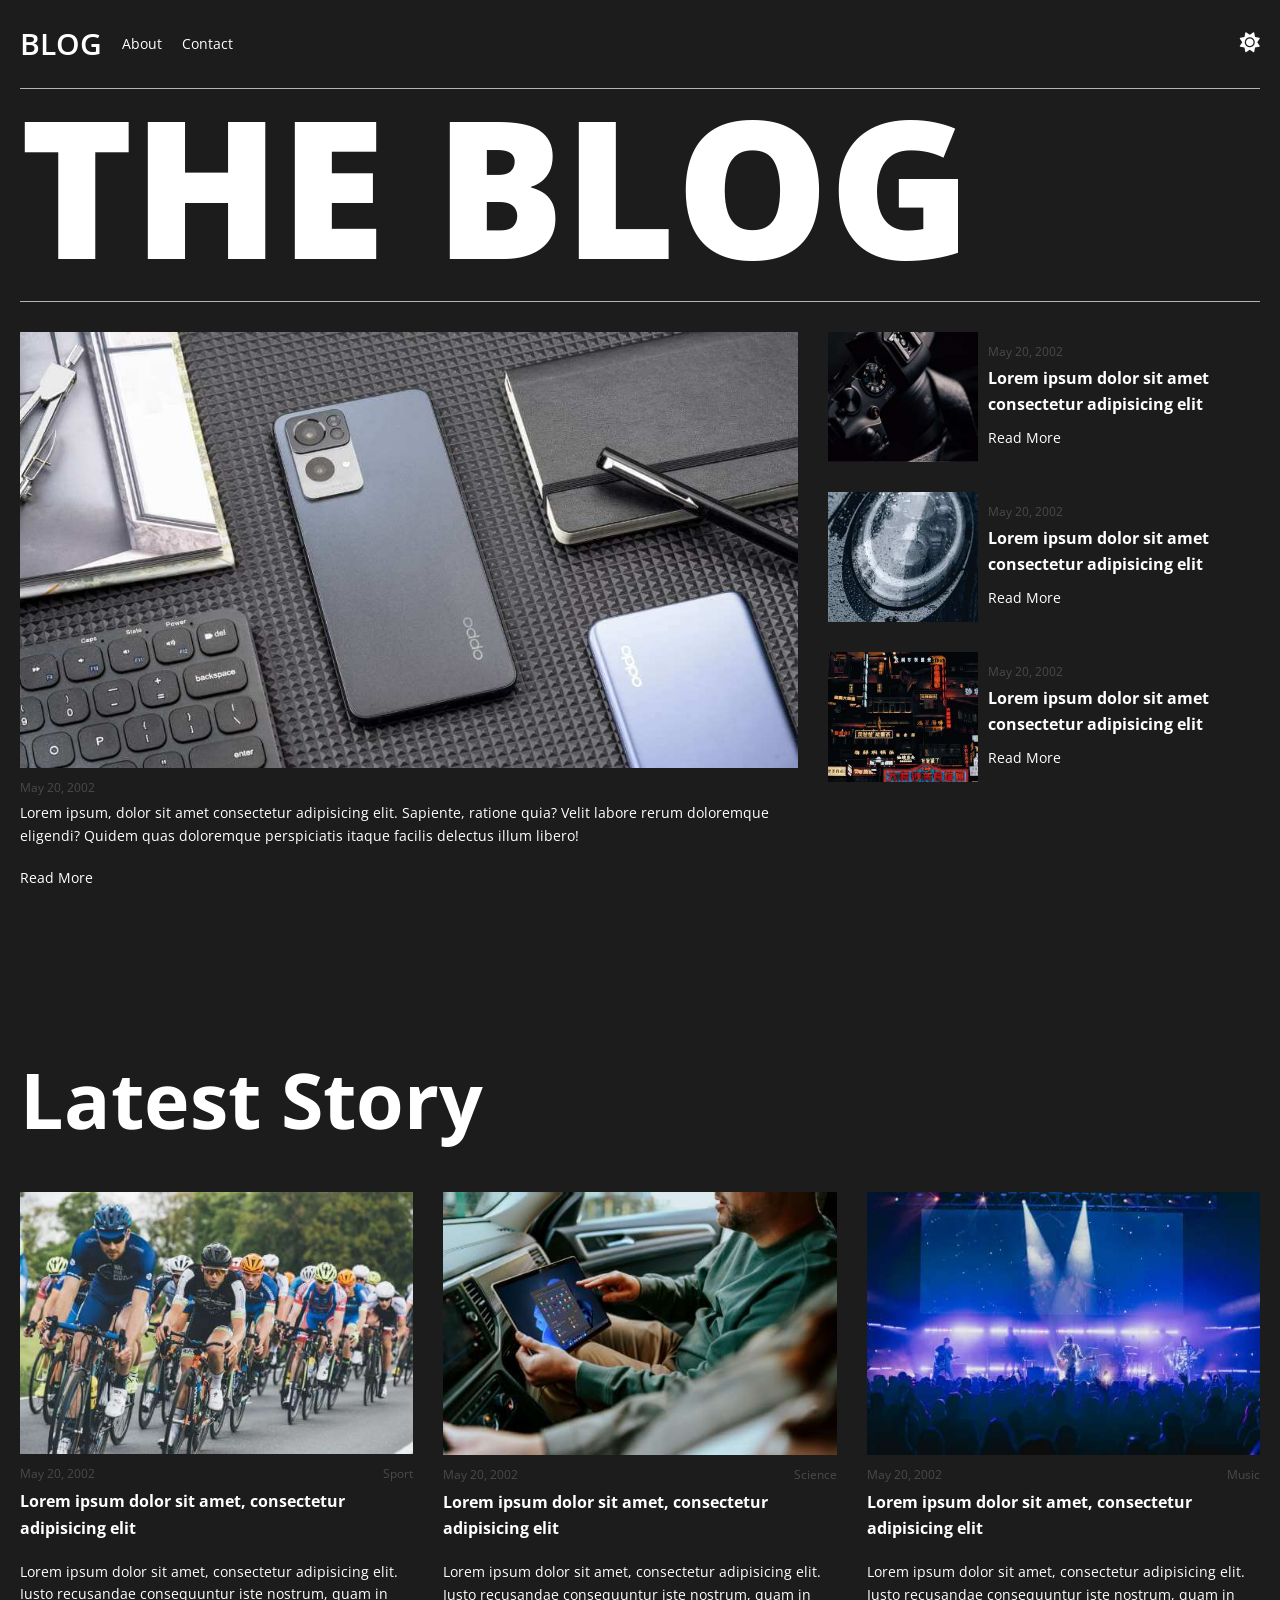
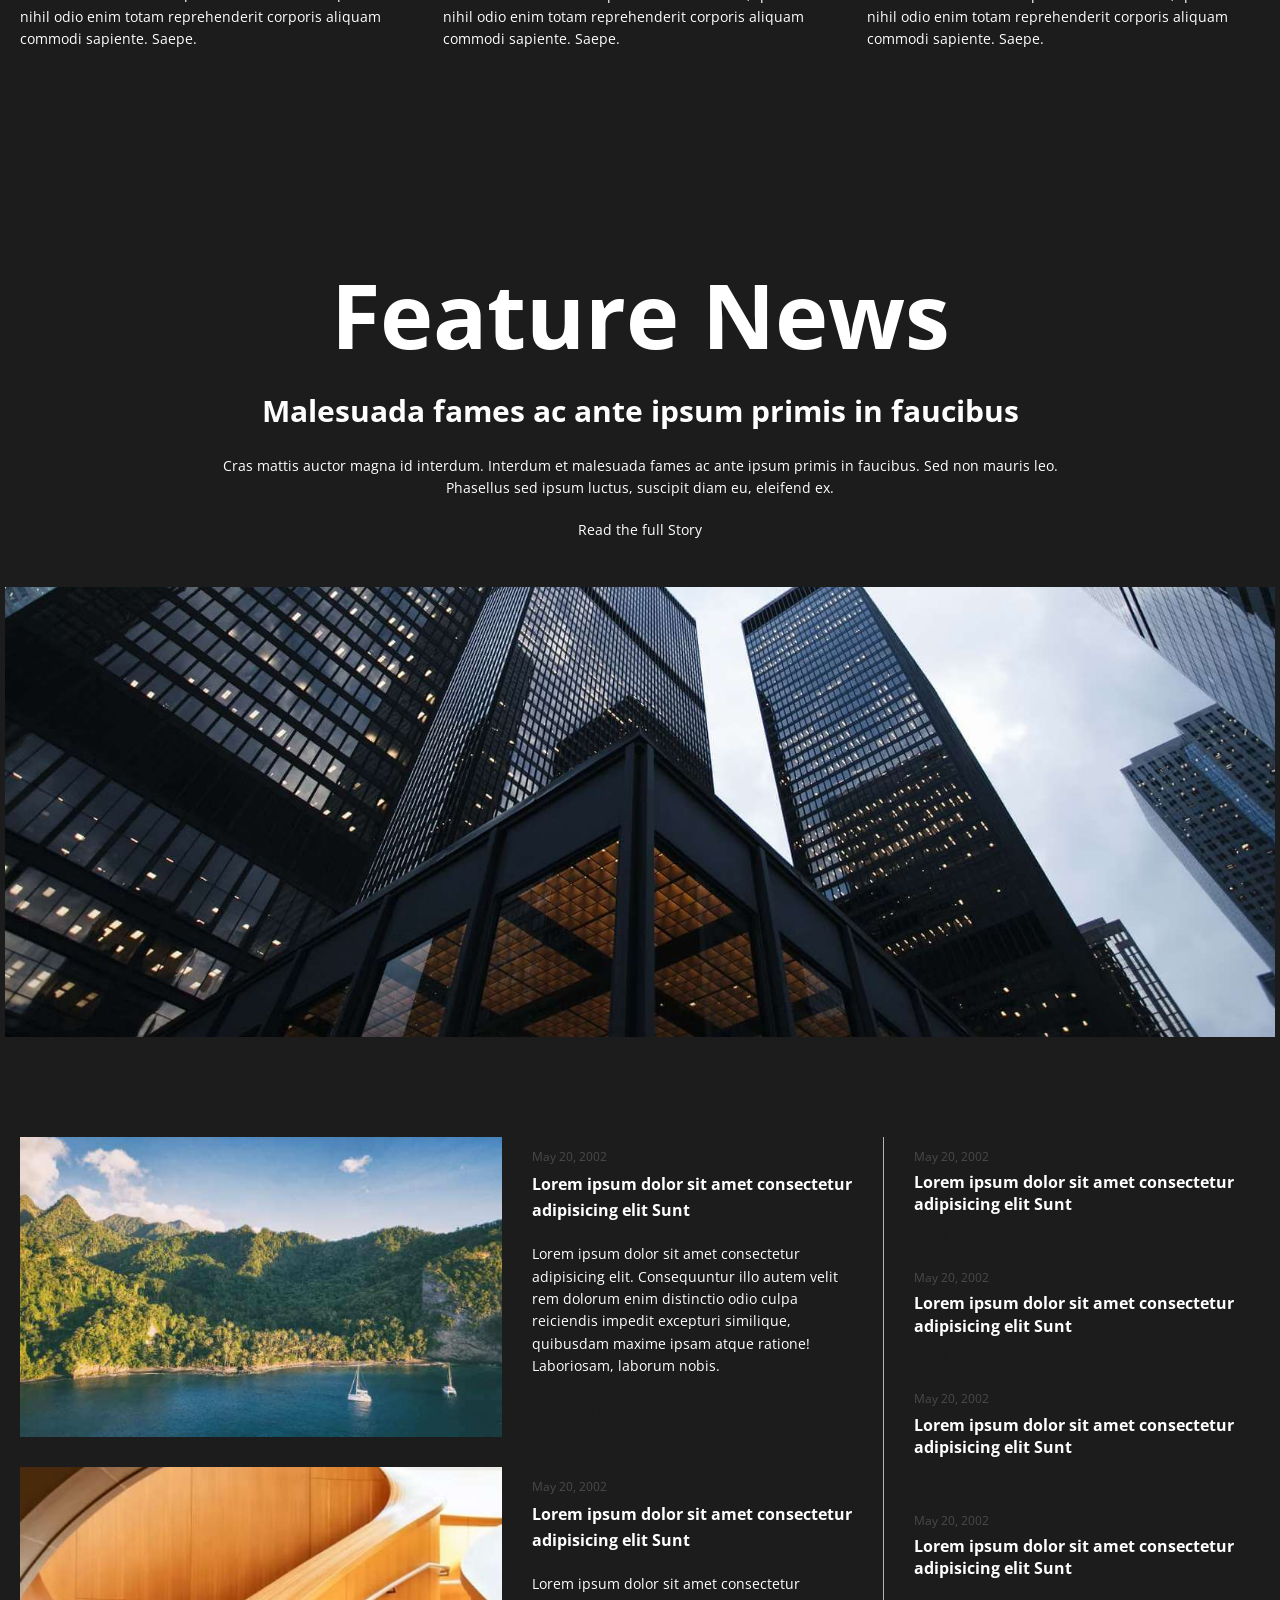
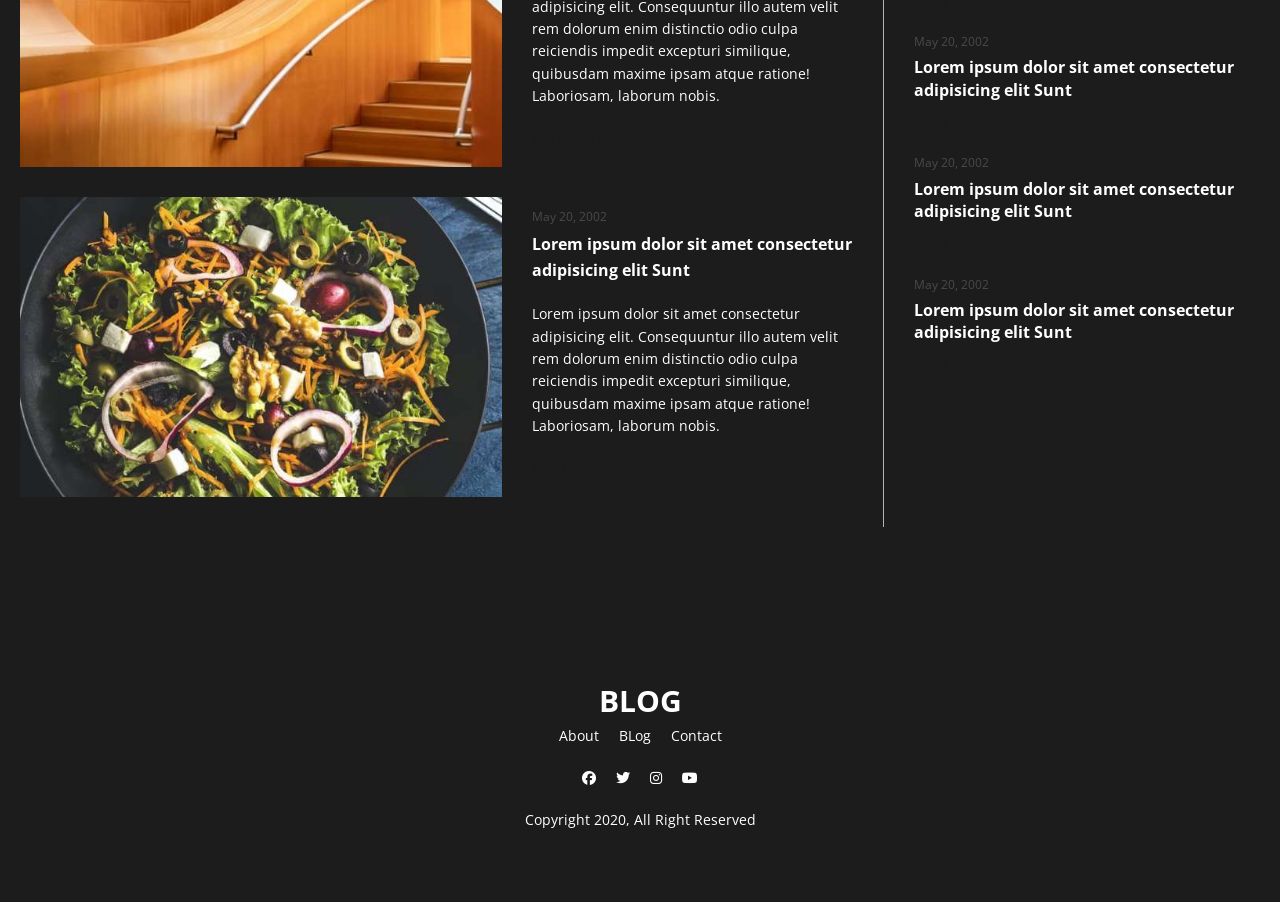
<file: _static/index.html>
<!DOCTYPE html>
<html lang="en">
  <head>
    <meta charset="UTF-8" />
    <meta http-equiv="X-UA-Compatible" content="IE=edge" />
    <meta name="viewport" content="width=device-width, initial-scale=1.0" />
    <title>Document</title>
    <link rel="stylesheet" href="./css/main.min.css" />
    <link
      rel="stylesheet"
      href="https://cdnjs.cloudflare.com/ajax/libs/font-awesome/6.1.1/css/all.min.css"
    />
  </head>
  <body class="dark">
    <header class="header bg--dark clr--light">
      <div class="container">
        <div class="wrapper flex justify--between align--center">
          <div class="header__menu flex align--end">
            <div class="branding mr--2">
              <a href="#">BLOG</a>
            </div>
            <nav class="header__nav">
              <ul>
                <li><a href="#">About</a></li>
                <li><a href="#">Contact</a></li>
              </ul>
            </nav>
          </div>

          <div class="header__switch">
            <button id="themeToggle"><i class="fas fa-sun"></i></button>
          </div>
        </div>
      </div>
    </header>

    <section class="banner bg--dark clr--light">
      <div class="container">
        <div class="banner__wrapper">
          <h1 class="banner__title">The Blog</h1>
          <div class="banner__article">
            <div class="banner__grid">
              <div class="banner__primary">
                <div class="card__banner__lg">
                  <img src="./images/banner_primary.jpg" alt="" />
                  <ul class="card__meta flex">
                    <li class="article__date">May 20, 2002</li>
                  </ul>
                  <p class="article__excerpt">
                    Lorem ipsum, dolor sit amet consectetur adipisicing elit.
                    Sapiente, ratione quia? Velit labore rerum doloremque
                    eligendi? Quidem quas doloremque perspiciatis itaque facilis
                    delectus illum libero!
                  </p>
                  <a href="# " class="article__more">Read More</a>
                </div>
              </div>
              <div class="banner__secondary">
                <div class="card__banner__sm">
                  <div class="flex">
                    <img src="./images/banner_sub1.jpg" alt="" />
                    <div class="wrapper">
                      <ul class="card__meta flex">
                        <li class="article__date">May 20, 2002</li>
                      </ul>
                      <h3>
                        Lorem ipsum dolor sit amet consectetur adipisicing elit
                      </h3>
                      <a href="#">Read More</a>
                    </div>
                  </div>
                </div>

                <div class="card__banner__sm">
                  <div class="flex">
                    <img src="./images/banner_sub2.jpg" alt="" />
                    <div class="wrapper">
                      <ul class="card__meta flex">
                        <li class="article__date">May 20, 2002</li>
                      </ul>
                      <h3>
                        Lorem ipsum dolor sit amet consectetur adipisicing elit
                      </h3>
                      <a href="#">Read More</a>
                    </div>
                  </div>
                </div>

                <div class="card__banner__sm">
                  <div class="flex">
                    <img src="./images/banner_sub3.jpg" alt="" />
                    <div class="wrapper">
                      <ul class="card__meta flex">
                        <li class="article__date">May 20, 2002</li>
                      </ul>
                      <h3>
                        Lorem ipsum dolor sit amet consectetur adipisicing elit
                      </h3>
                      <a href="#">Read More</a>
                    </div>
                  </div>
                </div>
              </div>
            </div>
          </div>
        </div>
      </div>
    </section>

    <section class="latest py--10">
      <div class="container">
        <h2>Latest Story</h2>
        <div class="latest__grid">
          <div class="card__single__col">
            <figure class="img__wrapper">
              <img src="./images/latest_1.jpg" alt="" />
            </figure>
            <ul class="card__meta flex">
              <li class="article__date">May 20, 2002</li>
              <li class="article__category">Sport</li>
            </ul>
            <h3>Lorem ipsum dolor sit amet, consectetur adipisicing elit</h3>
            <p>
              Lorem ipsum dolor sit amet, consectetur adipisicing elit. Iusto
              recusandae consequuntur iste nostrum, quam in nihil odio enim
              totam reprehenderit corporis aliquam commodi sapiente. Saepe.
            </p>
            <a href="#">Read More</a>
          </div>

          <div class="card__single__col">
            <figure class="img__wrapper">
              <img src="./images/latest_2.jpg" alt="" />
            </figure>
            <ul class="card__meta flex">
              <li class="article__date">May 20, 2002</li>
              <li class="article__category">Science</li>
            </ul>
            <h3>Lorem ipsum dolor sit amet, consectetur adipisicing elit</h3>
            <p>
              Lorem ipsum dolor sit amet, consectetur adipisicing elit. Iusto
              recusandae consequuntur iste nostrum, quam in nihil odio enim
              totam reprehenderit corporis aliquam commodi sapiente. Saepe.
            </p>
            <a href="#">Read More</a>
          </div>

          <div class="card__single__col">
            <figure class="img__wrapper">
              <img src="./images/latest_3.jpg" alt="" />
            </figure>
            <ul class="card__meta flex">
              <li class="article__date">May 20, 2002</li>
              <li class="article__category">Music</li>
            </ul>
            <h3>Lorem ipsum dolor sit amet, consectetur adipisicing elit</h3>
            <p>
              Lorem ipsum dolor sit amet, consectetur adipisicing elit. Iusto
              recusandae consequuntur iste nostrum, quam in nihil odio enim
              totam reprehenderit corporis aliquam commodi sapiente. Saepe.
            </p>
            <a href="#">Read More</a>
          </div>
        </div>
      </div>
    </section>

    <section class="feature bg--dark clr--light py--5 text--center">
      <div class="container">
        <h2>Feature News</h2>
        <div class="feature__wrapper">
          <h3>Malesuada fames ac ante ipsum primis in faucibus</h3>
          <p>
            Cras mattis auctor magna id interdum. Interdum et malesuada fames ac
            ante ipsum primis in faucibus. Sed non mauris leo. Phasellus sed
            ipsum luctus, suscipit diam eu, eleifend ex.
          </p>
          <a href="#">Read the full Story</a>
        </div>

        <div class="feature__img">
          <img src="./images/feature.jpg" alt="" />
        </div>
      </div>
    </section>

    <section class="other py--10">
      <div class="container">
        <div class="other__grid">
          <div class="other__main">
            <div class="card__two__col">
              <figure>
                <img src="./images/other_1.jpg" alt="" />
              </figure>

              <div class="other__content">
                <ul class="card__meta flex">
                  <li class="article__date">May 20, 2002</li>
                </ul>
                <h3>
                  Lorem ipsum dolor sit amet consectetur adipisicing elit Sunt
                </h3>
                <p>
                  Lorem ipsum dolor sit amet consectetur adipisicing elit.
                  Consequuntur illo autem velit rem dolorum enim distinctio odio
                  culpa reiciendis impedit excepturi similique, quibusdam maxime
                  ipsam atque ratione! Laboriosam, laborum nobis.
                </p>
                <a href="#">Read more</a>
              </div>
            </div>

            <div class="card__two__col">
              <figure>
                <img src="./images/other_2.jpg" alt="" />
              </figure>

              <div class="other__content">
                <ul class="card__meta flex">
                  <li class="article__date">May 20, 2002</li>
                </ul>
                <h3>
                  Lorem ipsum dolor sit amet consectetur adipisicing elit Sunt
                </h3>
                <p>
                  Lorem ipsum dolor sit amet consectetur adipisicing elit.
                  Consequuntur illo autem velit rem dolorum enim distinctio odio
                  culpa reiciendis impedit excepturi similique, quibusdam maxime
                  ipsam atque ratione! Laboriosam, laborum nobis.
                </p>
                <a href="#">Read more</a>
              </div>
            </div>

            <div class="card__two__col">
              <figure>
                <img src="./images/other_3.jpg" alt="" />
              </figure>

              <div class="other__content">
                <ul class="card__meta flex">
                  <li class="article__date">May 20, 2002</li>
                </ul>
                <h3>
                  Lorem ipsum dolor sit amet consectetur adipisicing elit Sunt
                </h3>
                <p>
                  Lorem ipsum dolor sit amet consectetur adipisicing elit.
                  Consequuntur illo autem velit rem dolorum enim distinctio odio
                  culpa reiciendis impedit excepturi similique, quibusdam maxime
                  ipsam atque ratione! Laboriosam, laborum nobis.
                </p>
                <a href="#">Read more</a>
              </div>
            </div>
          </div>
          <div class="other__side">
            <div class="card__sidebar">
              <ul class="card__meta flex">
                <li class="article__date">May 20, 2002</li>
              </ul>
              <h3>
                Lorem ipsum dolor sit amet consectetur adipisicing elit Sunt
              </h3>
              <a href="#">Read more</a>
            </div>

            <div class="card__sidebar">
              <ul class="card__meta flex">
                <li class="article__date">May 20, 2002</li>
              </ul>
              <h3>
                Lorem ipsum dolor sit amet consectetur adipisicing elit Sunt
              </h3>
              <a href="#">Read more</a>
            </div>

            <div class="card__sidebar">
              <ul class="card__meta flex">
                <li class="article__date">May 20, 2002</li>
              </ul>
              <h3>
                Lorem ipsum dolor sit amet consectetur adipisicing elit Sunt
              </h3>
              <a href="#">Read more</a>
            </div>

            <div class="card__sidebar">
              <ul class="card__meta flex">
                <li class="article__date">May 20, 2002</li>
              </ul>
              <h3>
                Lorem ipsum dolor sit amet consectetur adipisicing elit Sunt
              </h3>
              <a href="#">Read more</a>
            </div>

            <div class="card__sidebar">
              <ul class="card__meta flex">
                <li class="article__date">May 20, 2002</li>
              </ul>
              <h3>
                Lorem ipsum dolor sit amet consectetur adipisicing elit Sunt
              </h3>
              <a href="#">Read more</a>
            </div>

            <div class="card__sidebar">
              <ul class="card__meta flex">
                <li class="article__date">May 20, 2002</li>
              </ul>
              <h3>
                Lorem ipsum dolor sit amet consectetur adipisicing elit Sunt
              </h3>
              <a href="#">Read more</a>
            </div>

            <div class="card__sidebar">
              <ul class="card__meta flex">
                <li class="article__date">May 20, 2002</li>
              </ul>
              <h3>
                Lorem ipsum dolor sit amet consectetur adipisicing elit Sunt
              </h3>
              <a href="#">Read more</a>
            </div>
          </div>
        </div>
      </div>
    </section>

    <footer class="footer bg--dark clr--light py--5">
      <div class="footer__wrapper text--center">
        <a href="#" class="footer__logo">BLOG</a>
        <nav class="footer__nav">
          <ul>
            <li><a href="#">About</a></li>
            <li><a href="#">BLog</a></li>
            <li><a href="#">Contact</a></li>
          </ul>
        </nav>

        <ul class="footer__socialmedia flex justify--between">
          <li class="mr--2">
            <a href="#"><i class="fab fa-facebook"></i></a>
          </li>
          <li class="mr--2">
            <a href="#"><i class="fab fa-twitter"></i></a>
          </li>
          <li class="mr--2">
            <a href="#"><i class="fab fa-instagram"></i></a>
          </li>
          <li class="mr--2">
            <a href="#"><i class="fab fa-youtube"></i></a>
          </li>
        </ul>

        <p>Copyright 2020, All Right Reserved</p>
      </div>
    </footer>
    <script src="./js/script.js"></script>
  </body>
</html>
</file>
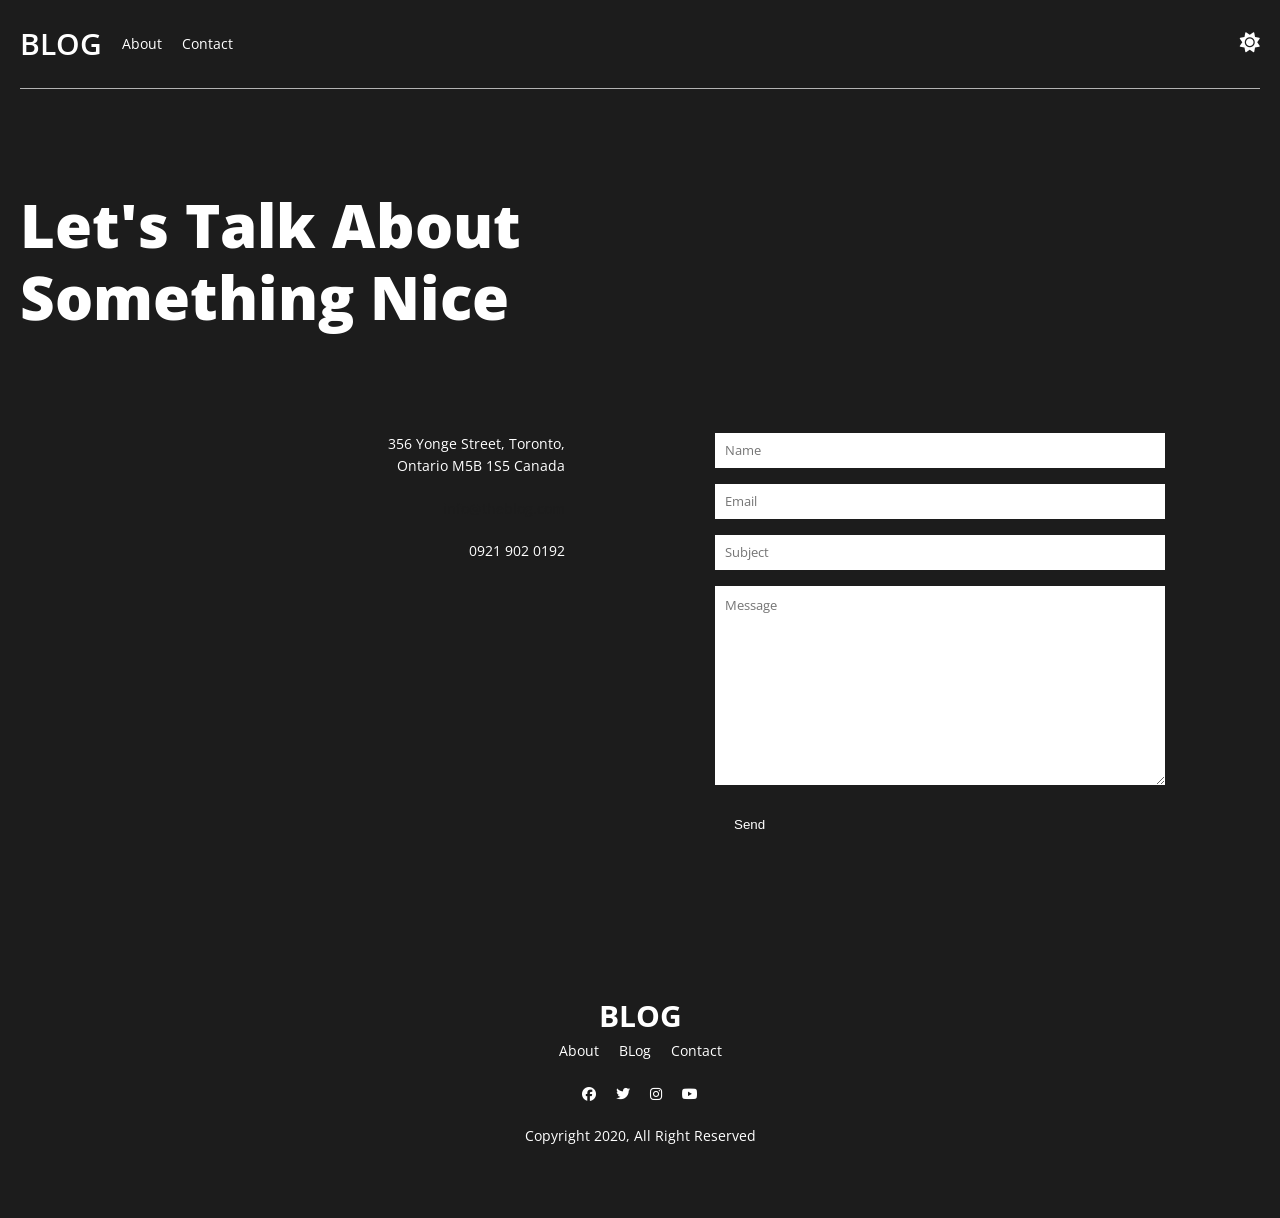
<file: _static/contact.html>
<!DOCTYPE html>
<html lang="en">
  <head>
    <meta charset="UTF-8" />
    <meta http-equiv="X-UA-Compatible" content="IE=edge" />
    <meta name="viewport" content="width=device-width, initial-scale=1.0" />
    <title>Document</title>
    <link rel="stylesheet" href="./css/main.min.css" />
    <link
      rel="stylesheet"
      href="https://cdnjs.cloudflare.com/ajax/libs/font-awesome/6.1.1/css/all.min.css"
    />
  </head>
  <body class="dark">
    <header class="header bg--dark clr--light">
      <div class="container">
        <div class="wrapper flex justify--between align--center">
          <div class="header__menu flex align--end">
            <div class="branding mr--2">
              <a href="#">BLOG</a>
            </div>
            <nav class="header__nav">
              <ul>
                <li><a href="#">About</a></li>
                <li><a href="#">Contact</a></li>
              </ul>
            </nav>
          </div>

          <div class="header__switch">
            <button id="themeToggle"><i class="fas fa-sun"></i></button>
          </div>
        </div>
      </div>
    </header>
    <div class="page bg--dark clr--light">
      <div class="container">
        <div class="page__body py--10">
          <h2 class="page__header">
            Let's Talk About <br />
            Something Nice
          </h2>
          <div class="contact__wrapper">
            <div class="contact__info">
              <p>
                356 Yonge Street, Toronto,<br />
                Ontario M5B 1S5 Canada
              </p>
              <p><a href="#">info@theblog.com</a></p>
              <p>0921 902 0192</p>
            </div>

            <div class="contact__form">
              <form action="">
                <input type="text" placeholder="Name" />
                <input type="text" placeholder="Email" />
                <input type="text" placeholder="Subject" />
                <textarea placeholder="Message"></textarea>
                <button>Send</button>
              </form>
            </div>
          </div>
        </div>
      </div>
    </div>

    <footer class="footer bg--dark clr--light py--5">
      <div class="footer__wrapper text--center">
        <a href="#" class="footer__logo">BLOG</a>
        <nav class="footer__nav">
          <ul>
            <li><a href="#">About</a></li>
            <li><a href="#">BLog</a></li>
            <li><a href="#">Contact</a></li>
          </ul>
        </nav>

        <ul class="footer__socialmedia flex justify--between">
          <li class="mr--2">
            <a href="#"><i class="fab fa-facebook"></i></a>
          </li>
          <li class="mr--2">
            <a href="#"><i class="fab fa-twitter"></i></a>
          </li>
          <li class="mr--2">
            <a href="#"><i class="fab fa-instagram"></i></a>
          </li>
          <li class="mr--2">
            <a href="#"><i class="fab fa-youtube"></i></a>
          </li>
        </ul>

        <p>Copyright 2020, All Right Reserved</p>
      </div>
    </footer>
    <script src="./js/script.js"></script>
  </body>
</html>
</file>
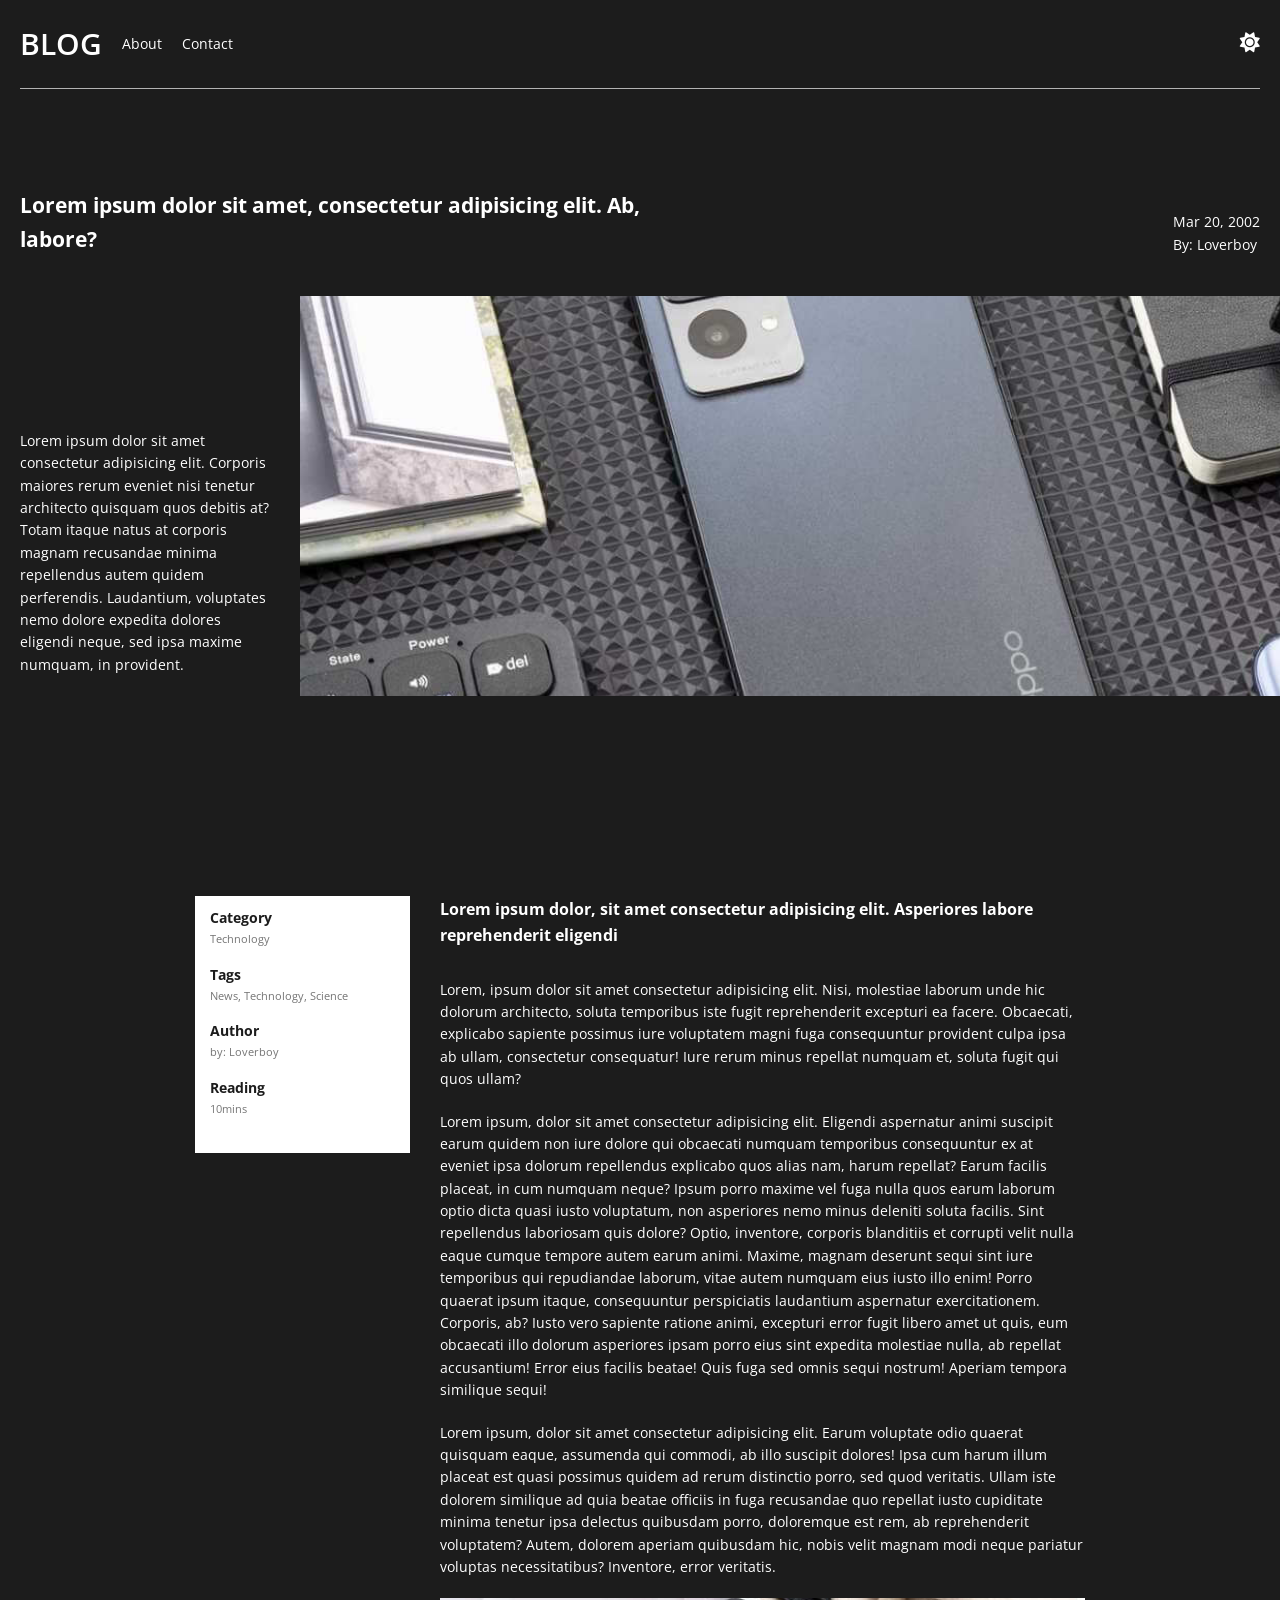
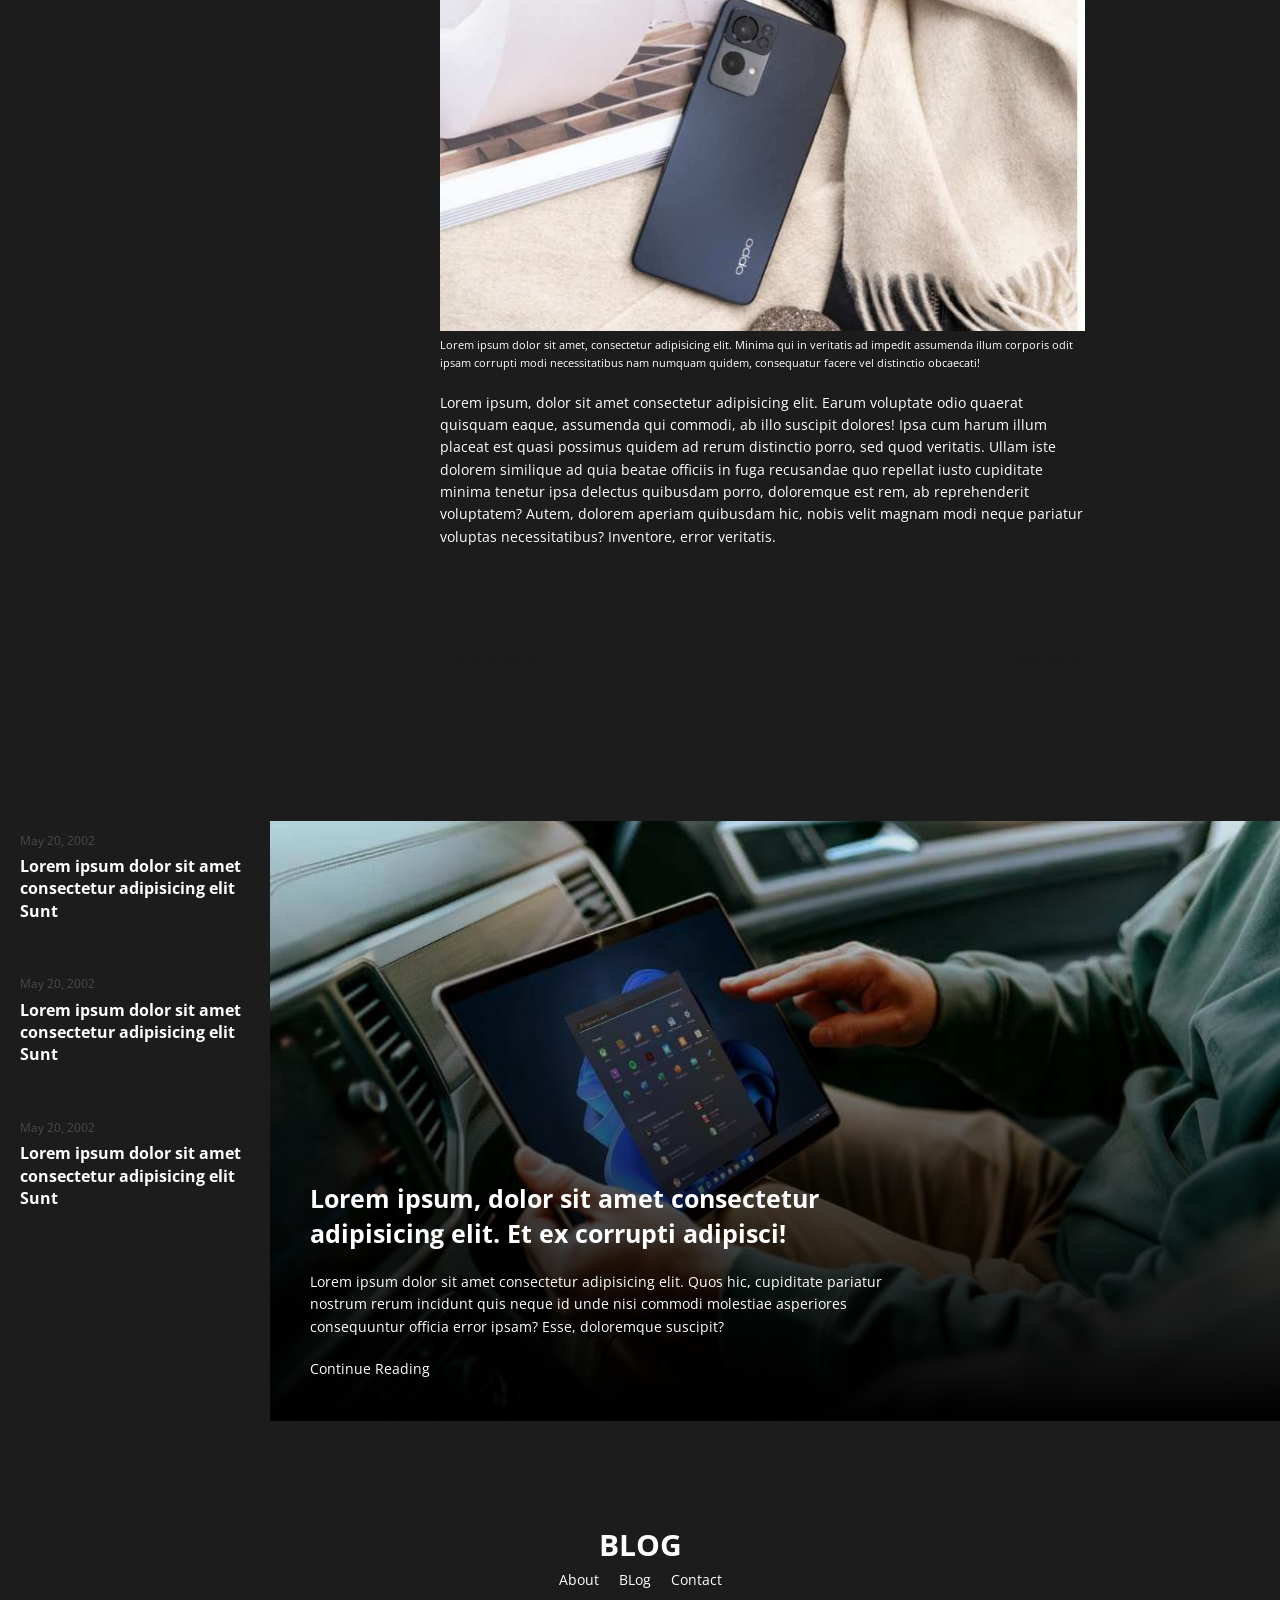
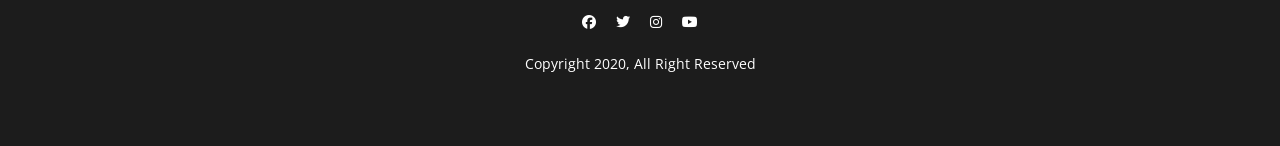
<file: _static/single.html>
<!DOCTYPE html>
<html lang="en">
  <head>
    <meta charset="UTF-8" />
    <meta http-equiv="X-UA-Compatible" content="IE=edge" />
    <meta name="viewport" content="width=device-width, initial-scale=1.0" />
    <title>Document</title>
    <link rel="stylesheet" href="./css/main.min.css" />
    <link
      rel="stylesheet"
      href="https://cdnjs.cloudflare.com/ajax/libs/font-awesome/6.1.1/css/all.min.css"
    />
  </head>
  <body class="dark">
    <header class="header bg--dark clr--light">
      <div class="container">
        <div class="wrapper flex justify--between align--center">
          <div class="header__menu flex align--end">
            <div class="branding mr--2">
              <a href="#">BLOG</a>
            </div>
            <nav class="header__nav">
              <ul>
                <li><a href="#">About</a></li>
                <li><a href="#">Contact</a></li>
              </ul>
            </nav>
          </div>

          <div class="header__switch">
            <button id="themeToggle"><i class="fas fa-sun"></i></button>
          </div>
        </div>
      </div>
    </header>

    <section class="single__banner bg--dark clr--light py--10">
      <div class="container">
        <div class="single__banner__header flex justify--between align--end">
          <h1>
            Lorem ipsum dolor sit amet, consectetur adipisicing elit. Ab,
            labore?
          </h1>
          <ul>
            <li>Mar 20, 2002</li>
            <li>By: Loverboy</li>
          </ul>
        </div>
        <div class="single__banner__body">
          <p>
            Lorem ipsum dolor sit amet consectetur adipisicing elit. Corporis
            maiores rerum eveniet nisi tenetur architecto quisquam quos debitis
            at? Totam itaque natus at corporis magnam recusandae minima
            repellendus autem quidem perferendis. Laudantium, voluptates nemo
            dolore expedita dolores eligendi neque, sed ipsa maxime numquam, in
            provident.
          </p>
          <img src="./images/single_feat.jpg" alt="" />
        </div>
      </div>
    </section>

    <main class="single__article py--10 bg--dark clr--light">
      <div class="container">
        <div class="single__article__wrapper">
          <div class="single__article__info bg--light clr--dark">
            <div class="single__article__meta">
              <h4>Category</h4>
              <p>Technology</p>
            </div>

            <div class="single__article__meta">
              <h4>Tags</h4>
              <p>News, Technology, Science</p>
            </div>

            <div class="single__article__meta">
              <h4>Author</h4>
              <p>by: <span>Loverboy</span></p>
            </div>

            <div class="single__article__meta">
              <h4>Reading</h4>
              <p>10mins</p>
            </div>
          </div>

          <div class="single__article__body">
            <div class="wrapper">
              <h3>
                Lorem ipsum dolor, sit amet consectetur adipisicing elit.
                Asperiores labore reprehenderit eligendi
              </h3>
              <p>
                Lorem, ipsum dolor sit amet consectetur adipisicing elit. Nisi,
                molestiae laborum unde hic dolorum architecto, soluta temporibus
                iste fugit reprehenderit excepturi ea facere. Obcaecati,
                explicabo sapiente possimus iure voluptatem magni fuga
                consequuntur provident culpa ipsa ab ullam, consectetur
                consequatur! Iure rerum minus repellat numquam et, soluta fugit
                qui quos ullam?
              </p>
              <p>
                Lorem ipsum, dolor sit amet consectetur adipisicing elit.
                Eligendi aspernatur animi suscipit earum quidem non iure dolore
                qui obcaecati numquam temporibus consequuntur ex at eveniet ipsa
                dolorum repellendus explicabo quos alias nam, harum repellat?
                Earum facilis placeat, in cum numquam neque? Ipsum porro maxime
                vel fuga nulla quos earum laborum optio dicta quasi iusto
                voluptatum, non asperiores nemo minus deleniti soluta facilis.
                Sint repellendus laboriosam quis dolore? Optio, inventore,
                corporis blanditiis et corrupti velit nulla eaque cumque tempore
                autem earum animi. Maxime, magnam deserunt sequi sint iure
                temporibus qui repudiandae laborum, vitae autem numquam eius
                iusto illo enim! Porro quaerat ipsum itaque, consequuntur
                perspiciatis laudantium aspernatur exercitationem. Corporis, ab?
                Iusto vero sapiente ratione animi, excepturi error fugit libero
                amet ut quis, eum obcaecati illo dolorum asperiores ipsam porro
                eius sint expedita molestiae nulla, ab repellat accusantium!
                Error eius facilis beatae! Quis fuga sed omnis sequi nostrum!
                Aperiam tempora similique sequi!
              </p>
              <p>
                Lorem ipsum, dolor sit amet consectetur adipisicing elit. Earum
                voluptate odio quaerat quisquam eaque, assumenda qui commodi, ab
                illo suscipit dolores! Ipsa cum harum illum placeat est quasi
                possimus quidem ad rerum distinctio porro, sed quod veritatis.
                Ullam iste dolorem similique ad quia beatae officiis in fuga
                recusandae quo repellat iusto cupiditate minima tenetur ipsa
                delectus quibusdam porro, doloremque est rem, ab reprehenderit
                voluptatem? Autem, dolorem aperiam quibusdam hic, nobis velit
                magnam modi neque pariatur voluptas necessitatibus? Inventore,
                error veritatis.
              </p>
              <figure>
                <img src="./images/article_img.jpg" alt="" />
                <figcaption>
                  Lorem ipsum dolor sit amet, consectetur adipisicing elit.
                  Minima qui in veritatis ad impedit assumenda illum corporis
                  odit ipsam corrupti modi necessitatibus nam numquam quidem,
                  consequatur facere vel distinctio obcaecati!
                </figcaption>
              </figure>
              <p>
                Lorem ipsum, dolor sit amet consectetur adipisicing elit. Earum
                voluptate odio quaerat quisquam eaque, assumenda qui commodi, ab
                illo suscipit dolores! Ipsa cum harum illum placeat est quasi
                possimus quidem ad rerum distinctio porro, sed quod veritatis.
                Ullam iste dolorem similique ad quia beatae officiis in fuga
                recusandae quo repellat iusto cupiditate minima tenetur ipsa
                delectus quibusdam porro, doloremque est rem, ab reprehenderit
                voluptatem? Autem, dolorem aperiam quibusdam hic, nobis velit
                magnam modi neque pariatur voluptas necessitatibus? Inventore,
                error veritatis.
              </p>
            </div>

            <div class="single__navigation mt--10">
              <ul class="flex justify--between">
                <li><a href="#">Previous Story</a></li>
                <li><a href="#">Next Story</a></li>
              </ul>
            </div>
          </div>
        </div>
      </div>
    </main>

    <div class="single__other bg--dark clr--light">
      <div class="container">
        <div class="single__other__wrapper">
          <div class="single__other__sidebar">
            <div class="card__sidebar">
              <ul class="card__meta flex">
                <li class="article__date">May 20, 2002</li>
              </ul>
              <h3>
                Lorem ipsum dolor sit amet consectetur adipisicing elit Sunt
              </h3>
              <a href="#">Read more</a>
            </div>

            <div class="card__sidebar">
              <ul class="card__meta flex">
                <li class="article__date">May 20, 2002</li>
              </ul>
              <h3>
                Lorem ipsum dolor sit amet consectetur adipisicing elit Sunt
              </h3>
              <a href="#">Read more</a>
            </div>

            <div class="card__sidebar">
              <ul class="card__meta flex">
                <li class="article__date">May 20, 2002</li>
              </ul>
              <h3>
                Lorem ipsum dolor sit amet consectetur adipisicing elit Sunt
              </h3>
              <a href="#">Read more</a>
            </div>
          </div>
          <div class="single__other__main">
            <div class="card__other">
              <img src="./images/sigle_other.jpg" alt="" />
              <div class="overlay"></div>
              <div class="card__other__body">
                <h3>
                  Lorem ipsum, dolor sit amet consectetur adipisicing elit. Et
                  ex corrupti adipisci!
                </h3>
                <p>
                  Lorem ipsum dolor sit amet consectetur adipisicing elit. Quos
                  hic, cupiditate pariatur nostrum rerum incidunt quis neque id
                  unde nisi commodi molestiae asperiores consequuntur officia
                  error ipsam? Esse, doloremque suscipit?
                </p>
                <a href="#">Continue Reading</a>
              </div>
            </div>
          </div>
        </div>
      </div>
    </div>

    <footer class="footer bg--dark clr--light py--5">
      <div class="footer__wrapper text--center">
        <a href="#" class="footer__logo">BLOG</a>
        <nav class="footer__nav">
          <ul>
            <li><a href="#">About</a></li>
            <li><a href="#">BLog</a></li>
            <li><a href="#">Contact</a></li>
          </ul>
        </nav>

        <ul class="footer__socialmedia flex justify--between">
          <li class="mr--2">
            <a href="#"><i class="fab fa-facebook"></i></a>
          </li>
          <li class="mr--2">
            <a href="#"><i class="fab fa-twitter"></i></a>
          </li>
          <li class="mr--2">
            <a href="#"><i class="fab fa-instagram"></i></a>
          </li>
          <li class="mr--2">
            <a href="#"><i class="fab fa-youtube"></i></a>
          </li>
        </ul>

        <p>Copyright 2020, All Right Reserved</p>
      </div>
    </footer>
    <script src="./js/script.js"></script>
  </body>
</html>
</file>
<file: _static/css/main.min.css>
@import url("https://fonts.googleapis.com/css2?family=Open+Sans:wght@400;700;800&display=swap");
* {
  margin: 0;
  padding: 0;
  box-sizing: border-box;
  text-decoration: none;
  list-style: none;
}

:root {
  --clr-light:hsl(0, 0%, 100%);
  --clr-dark:hsl(0, 0%, 11%);
  --clr-light-1:hsl(0, 0%, 70%);
}

html {
  font-size: 62.5%;
}

body {
  font-size: 1.6rem;
  font-family: "Open Sans", Arial, sans-serif;
  line-height: 1.6;
  font-size: 1.4rem;
  background: var(--clr-light);
  color: var(--clr-dark);
}

body.dark {
  background: var(--clr-dark);
  color: var(--clr-light);
}

p {
  margin-bottom: 2rem;
}

a {
  text-decoration: none;
  color: hsl(0, 0%, 11%);
}

img {
  display: block;
}

.container {
  width: 100%;
  max-width: 127rem;
  margin: 0 auto;
  padding-left: 1.5rem;
  padding-right: 1.5rem;
}

.container.with--overflow {
  overflow: visible;
}

.text--center {
  text-align: center;
}

.text--right {
  text-align: right;
}

.text--left {
  text-align: left;
}

.text--justify {
  text-align: justify;
}

.mb--0 {
  margin-bottom: 0rem;
}

.mt--0 {
  margin-top: 0rem;
}

.mr--0 {
  margin-right: 0rem;
}

.mx--0 {
  margin: 0 0rem;
}

.py--0 {
  padding: 0rem 0;
}

.p--0 {
  padding: 0rem;
}

.mb--1 {
  margin-bottom: 1rem;
}

.mt--1 {
  margin-top: 1rem;
}

.mr--1 {
  margin-right: 1rem;
}

.mx--1 {
  margin: 0 1rem;
}

.py--1 {
  padding: 1rem 0;
}

.p--1 {
  padding: 1rem;
}

.mb--2 {
  margin-bottom: 2rem;
}

.mt--2 {
  margin-top: 2rem;
}

.mr--2 {
  margin-right: 2rem;
}

.mx--2 {
  margin: 0 2rem;
}

.py--2 {
  padding: 2rem 0;
}

.p--2 {
  padding: 2rem;
}

.mb--3 {
  margin-bottom: 3rem;
}

.mt--3 {
  margin-top: 3rem;
}

.mr--3 {
  margin-right: 3rem;
}

.mx--3 {
  margin: 0 3rem;
}

.py--3 {
  padding: 3rem 0;
}

.p--3 {
  padding: 3rem;
}

.mb--4 {
  margin-bottom: 4rem;
}

.mt--4 {
  margin-top: 4rem;
}

.mr--4 {
  margin-right: 4rem;
}

.mx--4 {
  margin: 0 4rem;
}

.py--4 {
  padding: 4rem 0;
}

.p--4 {
  padding: 4rem;
}

.mb--5 {
  margin-bottom: 5rem;
}

.mt--5 {
  margin-top: 5rem;
}

.mr--5 {
  margin-right: 5rem;
}

.mx--5 {
  margin: 0 5rem;
}

.py--5 {
  padding: 5rem 0;
}

.p--5 {
  padding: 5rem;
}

.mb--6 {
  margin-bottom: 6rem;
}

.mt--6 {
  margin-top: 6rem;
}

.mr--6 {
  margin-right: 6rem;
}

.mx--6 {
  margin: 0 6rem;
}

.py--6 {
  padding: 6rem 0;
}

.p--6 {
  padding: 6rem;
}

.mb--7 {
  margin-bottom: 7rem;
}

.mt--7 {
  margin-top: 7rem;
}

.mr--7 {
  margin-right: 7rem;
}

.mx--7 {
  margin: 0 7rem;
}

.py--7 {
  padding: 7rem 0;
}

.p--7 {
  padding: 7rem;
}

.mb--8 {
  margin-bottom: 8rem;
}

.mt--8 {
  margin-top: 8rem;
}

.mr--8 {
  margin-right: 8rem;
}

.mx--8 {
  margin: 0 8rem;
}

.py--8 {
  padding: 8rem 0;
}

.p--8 {
  padding: 8rem;
}

.mb--9 {
  margin-bottom: 9rem;
}

.mt--9 {
  margin-top: 9rem;
}

.mr--9 {
  margin-right: 9rem;
}

.mx--9 {
  margin: 0 9rem;
}

.py--9 {
  padding: 9rem 0;
}

.p--9 {
  padding: 9rem;
}

.mb--10 {
  margin-bottom: 10rem;
}

.mt--10 {
  margin-top: 10rem;
}

.mr--10 {
  margin-right: 10rem;
}

.mx--10 {
  margin: 0 10rem;
}

.py--10 {
  padding: 10rem 0;
}

.p--10 {
  padding: 10rem;
}

.absolute {
  position: absolute;
}

.relative {
  position: relative;
}

.static {
  position: static;
}

.fixed {
  position: fixed;
}

.clr--accent {
  color: hsl(329, 74%, 24%);
}

.bg--accent {
  background-color: hsl(329, 74%, 24%);
}

.clr--dark {
  color: var(--clr-dark);
}

.bg--dark {
  background-color: var(--clr-dark);
}

.clr--light {
  color: var(--clr-light);
}

.bg--light {
  background-color: var(--clr-light);
}

.clr--gray {
  color: hsl(0, 0%, 95%);
}

.bg--gray {
  background-color: hsl(0, 0%, 95%);
}

.justify--start {
  justify-content: flex-start;
}

.justify--center {
  justify-content: center;
}

.justify--end {
  justify-content: flex-end;
}

.justify--between {
  justify-content: space-between;
}

.justify--around {
  justify-content: space-around;
}

.text--center {
  text-align: center;
}

.text--left {
  text-align: left;
}

.text--right {
  text-align: right;
}

.text--justify {
  text-align: justify;
}

@media screen and (max-width: 640px) {
  .key-grid-1 {
    grid-template-columns: repeat(1, 1fr);
  }
  .key-grid-2 {
    grid-template-columns: repeat(2, 1fr);
  }
  .key-grid-3 {
    grid-template-columns: repeat(3, 1fr);
  }
  .key-grid-4 {
    grid-template-columns: repeat(4, 1fr);
  }
}
@media screen and (max-width: 768px) {
  .key-grid-1 {
    grid-template-columns: repeat(1, 1fr);
  }
  .key-grid-2 {
    grid-template-columns: repeat(2, 1fr);
  }
  .key-grid-3 {
    grid-template-columns: repeat(3, 1fr);
  }
  .key-grid-4 {
    grid-template-columns: repeat(4, 1fr);
  }
}
@media screen and (max-width: 1024px) {
  .key-grid-1 {
    grid-template-columns: repeat(1, 1fr);
  }
  .key-grid-2 {
    grid-template-columns: repeat(2, 1fr);
  }
  .key-grid-3 {
    grid-template-columns: repeat(3, 1fr);
  }
  .key-grid-4 {
    grid-template-columns: repeat(4, 1fr);
  }
}
@media screen and (max-width: 1280px) {
  .key-grid-1 {
    grid-template-columns: repeat(1, 1fr);
  }
  .key-grid-2 {
    grid-template-columns: repeat(2, 1fr);
  }
  .key-grid-3 {
    grid-template-columns: repeat(3, 1fr);
  }
  .key-grid-4 {
    grid-template-columns: repeat(4, 1fr);
  }
}
.align--start {
  align-items: flex-start;
}

.align--end {
  align-items: flex-end;
}

.align--center {
  align-items: center;
}

.align--stretch {
  align-items: stretch;
}

.align--baseline {
  align-items: baseline;
}

.flex {
  display: flex;
}

.block {
  display: block;
}

.inline-b {
  display: inline-block;
}

.inline {
  display: inline;
}

.header .wrapper {
  border-bottom: 1px solid var(--clr-light-1);
  padding: 2rem 0;
  align-items: center;
}
.header .branding a {
  display: block;
  color: var(--clr-light);
  font-weight: 600;
  font-size: 3rem;
  line-height: none;
}
.header__menu {
  align-items: center;
}
.header__menu ul {
  display: flex;
}
.header__menu ul li {
  margin-right: 2rem;
}
.header__menu ul a {
  color: var(--clr-light);
}

.header__switch button {
  background-color: transparent;
  border: none;
  color: var(--light);
  font-size: 2rem;
  cursor: pointer;
}

.footer {
  display: flex;
  justify-content: center;
}
.footer img {
  margin: 0 auto 2rem;
}
.footer ul {
  display: flex;
  margin-bottom: 2rem;
  justify-content: center;
}
.footer ul li {
  margin: 0 1rem;
}
.footer a.footer__logo {
  color: var(--clr-light);
  font-size: 3rem;
  font-weight: bold;
}

.footer a {
  color: var(--clr-light);
}

.card__meta {
  margin: 1rem 0 0.5rem;
  display: flex;
  justify-content: space-between;
}
.card__meta .article__date {
  font-size: 1.2rem;
  opacity: 0.2;
}
.card__meta .article__category {
  font-size: 1.2rem;
  opacity: 0.2;
}

.card__banner__lg img {
  width: 100%;
  height: auto;
  -o-object-fit: cover;
     object-fit: cover;
  -o-object-position: center center;
     object-position: center center;
}
.card__banner__lg p {
  margin-bottom: 2rem;
}
.card__banner__lg a {
  font-size: 1.4rem;
  color: var(--clr-light);
}
.card__banner__sm img {
  width: 15rem;
  height: 13rem;
  -o-object-fit: cover;
     object-fit: cover;
  -o-object-position: center center;
     object-position: center center;
  margin-right: 1rem;
  margin-bottom: 3rem;
}
.card__banner__sm h3 {
  font-size: 1.6rem;
  margin-bottom: 1rem;
}
.card__banner__sm a {
  font-size: 1.4rem;
  color: var(--clr-light);
}
.card__single__col img {
  width: 100%;
  height: auto;
  -o-object-fit: cover;
     object-fit: cover;
  -o-object-position: center center;
     object-position: center center;
}
.card__single__col h3 {
  margin-bottom: 2rem;
}
.card__single__col a {
  font-size: 1.4rem;
  font-weight: bold;
}
.card__two__col {
  display: grid;
  grid-template-columns: 1.5fr 1fr;
  grid-gap: 3rem;
  margin-bottom: 3rem;
}
.card__two__col img {
  width: 100%;
  height: 30rem;
  -o-object-fit: cover;
     object-fit: cover;
  -o-object-position: center center;
     object-position: center center;
}
.card__two__col h3 {
  margin-bottom: 2rem;
}
.card__two__col a {
  font-size: 1.4rem;
}
.card__sidebar {
  margin-bottom: 2rem;
}
.card__sidebar h3 {
  font-size: 1.6rem;
  line-height: 1.4;
  margin-bottom: 1rem;
}
.card__sidebar a {
  font-size: 1.4rem;
}

.btn {
  padding: 0.8rem 1.6rem;
  border-radius: 2rem;
  min-width: 13rem;
  text-align: center;
  display: inline-block;
  transition: 0.5s ease;
  border: 1px solid;
}
.btn--accent {
  background-color: hsl(329, 74%, 24%);
  color: hsl(0, 0%, 100%);
  border-color: hsl(329, 74%, 24%);
}
.btn--accent:hover {
  background-color: #540d32;
}
.btn--outline-accent {
  background-color: transparent;
  color: hsl(329, 74%, 24%);
  border-color: hsl(329, 74%, 24%);
}
.btn--outline-accent:hover {
  background-color: #540d32;
  color: hsl(0, 0%, 100%);
}
.btn--outline {
  background-color: transparent;
  color: hsl(0, 0%, 100%);
  border-color: hsl(0, 0%, 100%);
}
.btn--outline:hover {
  background-color: #f2f2f2;
  color: hsl(0, 0%, 11%);
}
.btn--light {
  background-color: hsl(0, 0%, 100%);
  color: hsl(329, 74%, 24%);
  border-color: hsl(0, 0%, 100%);
}
.btn--light:hover {
  background-color: #f2f2f2;
  color: hsl(0, 0%, 11%);
}

.banner__wrapper {
  padding-bottom: 5rem;
}
.banner__wrapper h1 {
  font-size: clamp(3rem, 15vw, 25rem);
  text-transform: uppercase;
  line-height: 1;
  font-weight: 900;
  padding-bottom: 2rem;
  border-bottom: 1px solid var(--clr-light-1);
  margin-bottom: 3rem;
}
.banner__grid {
  display: grid;
  grid-template-columns: 1.8fr 1fr;
  grid-gap: 3rem;
}

.latest h2 {
  font-size: clamp(3rem, 6vw, 8rem);
  margin-bottom: 3rem;
}
.latest__grid {
  display: grid;
  grid-template-columns: repeat(3, 1fr);
  grid-gap: 3rem;
}

.feature {
  position: relative;
  margin-bottom: 15rem;
}
.feature h2 {
  font-size: clamp(4rem, 7vw, 10rem);
}
.feature__wrapper {
  margin: 0 auto 5rem;
  max-width: 89rem;
  height: 40rem;
}
.feature__wrapper h3 {
  font-size: clamp(2rem, 4vw, 3rem);
  margin-bottom: 2rem;
}
.feature__wrapper a {
  color: hsl(0, 0%, 100%);
}
.feature__img {
  position: absolute;
  left: 50%;
  bottom: -15rem;
  transform: translateX(-50%);
  max-width: 127rem;
  width: 100%;
}
.feature__img img {
  width: 100%;
  height: 45rem;
  -o-object-fit: cover;
     object-fit: cover;
  -o-object-position: center center;
     object-position: center center;
}

.other__grid {
  display: grid;
  grid-template-columns: 2.5fr 1fr;
  grid-gap: 3rem;
}
.other__main {
  padding-right: 3rem;
  border-right: 1px solid var(--clr-light-1);
}

.single__banner {
  overflow-x: hidden;
}
.single__banner__header {
  margin-bottom: 4rem;
}
.single__banner__header h1 {
  max-width: 70rem;
  width: 100%;
}
.single__banner__body {
  display: grid;
  grid-gap: 3rem;
  grid-template-columns: 25rem 2fr;
}
.single__banner__body p {
  align-self: flex-end;
}
.single__banner__body img {
  width: 127rem;
  height: 40rem;
  -o-object-fit: cover;
     object-fit: cover;
}

.single__article__wrapper {
  max-width: 89rem;
  margin: 0 auto;
  display: grid;
  grid-template-columns: 1fr 3fr;
  grid-gap: 3rem;
}
.single__article__meta {
  margin-bottom: 0.5rem;
}
.single__article__meta:last-child {
  margin-bottom: 0;
}
.single__article__info {
  align-self: flex-start;
  padding: 1.5rem;
}
.single__article__info h4 {
  margin-bottom: 0.5rem;
  line-height: 1;
}
.single__article__info p {
  font-size: 1.1rem;
  opacity: 0.6;
}
.single__article__body h2 {
  margin-bottom: 4rem;
}
.single__article__body h3 {
  margin-bottom: 3rem;
}
.single__article__body figure {
  margin-bottom: 2rem;
}
.single__article__body figure img {
  width: 100%;
  height: auto;
  -o-object-fit: cover;
     object-fit: cover;
  -o-object-position: center center;
     object-position: center center;
}
.single__article__body figure figcaption {
  font-size: 1.1rem;
  margin-top: 0.5rem;
}
.single__article .single__navigation li {
  font-weight: bold;
}

.single__other {
  overflow-x: hidden;
  padding: 5rem 0;
}
.single__other__wrapper {
  display: grid;
  grid-template-columns: 25rem 3fr;
}
.single__other__main .card__other {
  overflow-x: hidden;
  position: relative;
}
.single__other__main .card__other .overlay {
  position: absolute;
  bottom: 0;
  left: 0;
  height: 60rem;
  width: 100%;
  background-image: linear-gradient(360deg, rgb(0, 0, 0), transparent);
}
.single__other__main .card__other__body {
  max-width: 60rem;
  position: absolute;
  bottom: 4rem;
  left: 4rem;
  color: hsl(0, 0%, 100%);
}
.single__other__main img {
  width: 127rem;
  height: 60rem;
  -o-object-fit: cover;
     object-fit: cover;
}
.single__other__main h3 {
  font-size: 2.5rem;
  line-height: 1.4;
  margin-bottom: 2rem;
}
.single__other__main a {
  color: hsl(0, 0%, 100%);
}

.page__header {
  font-size: clamp(3rem, 6vw, 6rem);
  font-weight: 900;
  line-height: 1.2;
}

.contact__wrapper {
  margin-top: 10rem;
  display: grid;
  grid-template-columns: 1fr 1fr;
  grid-gap: 15rem;
}
.contact__wrapper .contact__info {
  justify-self: flex-end;
  text-align: right;
  padding-top: 0rem;
}
.contact__wrapper .contact__form {
  max-width: 45rem;
  width: 100%;
}
.contact__wrapper .contact__form input, .contact__wrapper .contact__form textarea {
  padding: 1rem;
  width: 100%;
  border: none;
  margin-bottom: 1.5rem;
  border-bottom: 1px solid hsl(0, 0%, 11%);
}
.contact__wrapper .contact__form input::-moz-placeholder, .contact__wrapper .contact__form textarea::-moz-placeholder {
  font-family: "Open Sans", Arial, sans-serif;
}
.contact__wrapper .contact__form input::placeholder, .contact__wrapper .contact__form textarea::placeholder {
  font-family: "Open Sans", Arial, sans-serif;
}
.contact__wrapper .contact__form textarea {
  min-height: 20rem;
}
.contact__wrapper .contact__form button {
  padding: 1rem 1.9rem;
  border: none;
  background-color: hsl(0, 0%, 11%);
  color: hsl(0, 0%, 100%);
}/*# sourceMappingURL=main.min.css.map */
</file>
